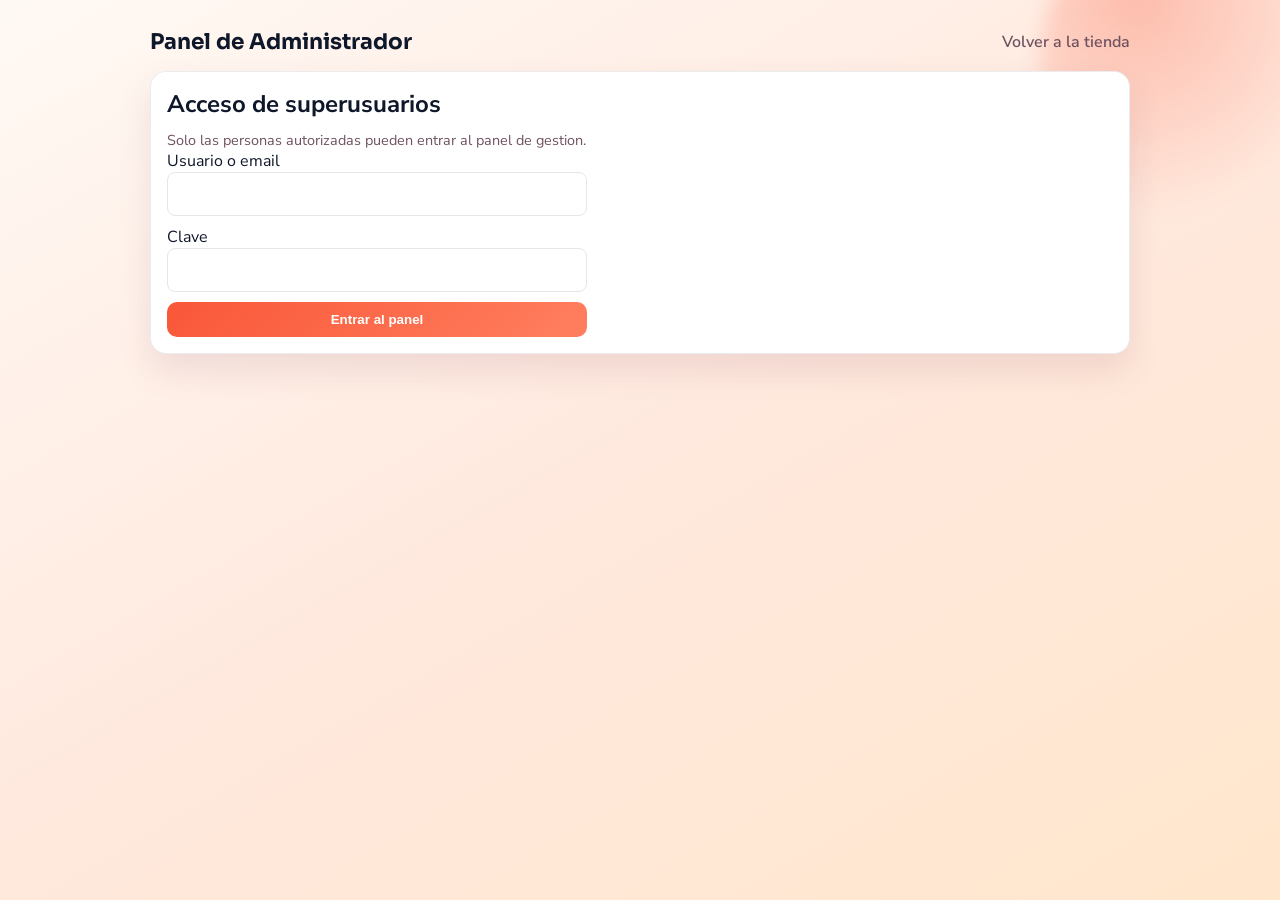
<file: admin.html>
<!DOCTYPE html>
<html lang="es">
<head>
    <meta charset="utf-8" />
    <meta name="viewport" content="width=device-width, initial-scale=1" />
    <title>MerigonSweets - Administracion</title>
    <meta name="robots" content="noindex, nofollow">
    <link rel="icon" type="image/jpeg" href="assets/img/logo.jpg">
    <link href="https://fonts.googleapis.com/css2?family=Nunito+Sans:wght@400;600;700;800&family=Sora:wght@500;600;700&display=swap" rel="stylesheet">
    <link rel="stylesheet" href="assets/css/admin.css">
</head>
<body>
    <div class="admin-page">
        <header class="admin-header">
            <h1>Panel de Administrador</h1>
            <div class="header-actions">
                <a class="back-link" href="index.html">Volver a la tienda</a>
                <button id="logoutBtn" class="btn secondary" type="button" hidden>Cerrar sesion</button>
            </div>
        </header>

        <section id="authSection" class="admin-box" aria-labelledby="auth-title">
            <h2 id="auth-title">Acceso de superusuarios</h2>
            <p class="hint">Solo las personas autorizadas pueden entrar al panel de gestion.</p>
            <form id="authForm" class="admin-form auth-form">
                <label>
                    Usuario o email
                    <input id="authUsername" class="input" type="text" autocomplete="username" required>
                </label>
                <label>
                    Clave
                    <input id="authPassword" class="input" type="password" autocomplete="current-password" required>
                </label>
                <button type="submit" class="btn">Entrar al panel</button>
            </form>
            <p id="authError" class="hint warning" hidden></p>
        </section>

        <div id="protectedContent" hidden>
        <section class="admin-box" aria-labelledby="overview-title">
            <div class="panel-head">
                <div>
                    <h2 id="overview-title">Control de la tienda</h2>
                    <p class="session-badge">Gestion total del catalogo y monitorizacion de visitas</p>
                </div>
                <div class="panel-meta">
                    <span id="productCounter" class="counter-pill">0 productos</span>
                </div>
            </div>

            <div class="stats-grid">
                <article class="stat-card">
                    <h3>Visitas totales</h3>
                    <p id="totalVisits" class="stat-value">--</p>
                    <p class="hint">Conteo global sincronizado para la tienda.</p>
                </article>
                <article class="stat-card">
                    <h3>Ultima actualizacion</h3>
                    <p id="lastUpdate" class="stat-value">--</p>
                    <p class="hint">Se actualiza al recargar y tras guardar cambios.</p>
                </article>
            </div>
        </section>

        <section id="adminPanel" class="admin-box" aria-labelledby="manage-title">
            <div class="panel-head">
                <div>
                    <h2 id="manage-title">Gestion de productos</h2>
                    <p class="session-badge">Añade, edita, elimina, exporta e importa tu catalogo.</p>
                </div>
                <div class="panel-meta">
                    <button id="exportCatalogBtn" type="button" class="btn secondary">Exportar JSON</button>
                    <button id="importCatalogBtn" type="button" class="btn secondary">Importar JSON</button>
                    <input id="importCatalogInput" type="file" accept="application/json" hidden>
                </div>
            </div>

            <div class="developer-tools">
                <p class="hint">Herramientas rapidas de mantenimiento del catalogo.</p>
                <button id="resetCatalogBtn" type="button" class="btn secondary">Restablecer catalogo por defecto</button>
            </div>

            <div class="panel-grid">
                <form id="productForm" class="admin-form">
                    <h3 id="formTitle">Anadir producto</h3>
                    <label>
                        Nombre
                        <input id="productName" class="input" type="text" required>
                    </label>
                    <label>
                        Descripcion
                        <input id="productDesc" class="input" type="text" required>
                    </label>
                    <label>
                        Precio
                        <input id="productPrice" class="input" type="text" required placeholder="Ej: EUR 4.50 / unidad">
                    </label>
                    <label>
                        Categoria
                        <input id="productCategory" class="input" type="text" required>
                    </label>
                    <label>
                        Imagen (ruta o URL)
                        <input id="productImage" class="input" type="text" required placeholder="Ej: assets/img/tarrina-pistacho.jpg">
                    </label>
                    <div class="form-actions">
                        <button id="saveProductBtn" type="submit" class="btn">Guardar producto</button>
                        <button id="cancelEditBtn" type="button" class="btn secondary" hidden>Cancelar edicion</button>
                    </div>
                </form>

                <div class="list-block">
                    <h3>Listado de productos</h3>
                    <ul id="productList" class="product-list" aria-live="polite"></ul>
                </div>
            </div>
        </section>
        </div>
    </div>

    <div id="toastRootAdmin" class="toast-root" aria-live="polite" aria-atomic="true"></div>

        <script src="assets/js/admin.js" defer></script>
</body>
</html>
</file>
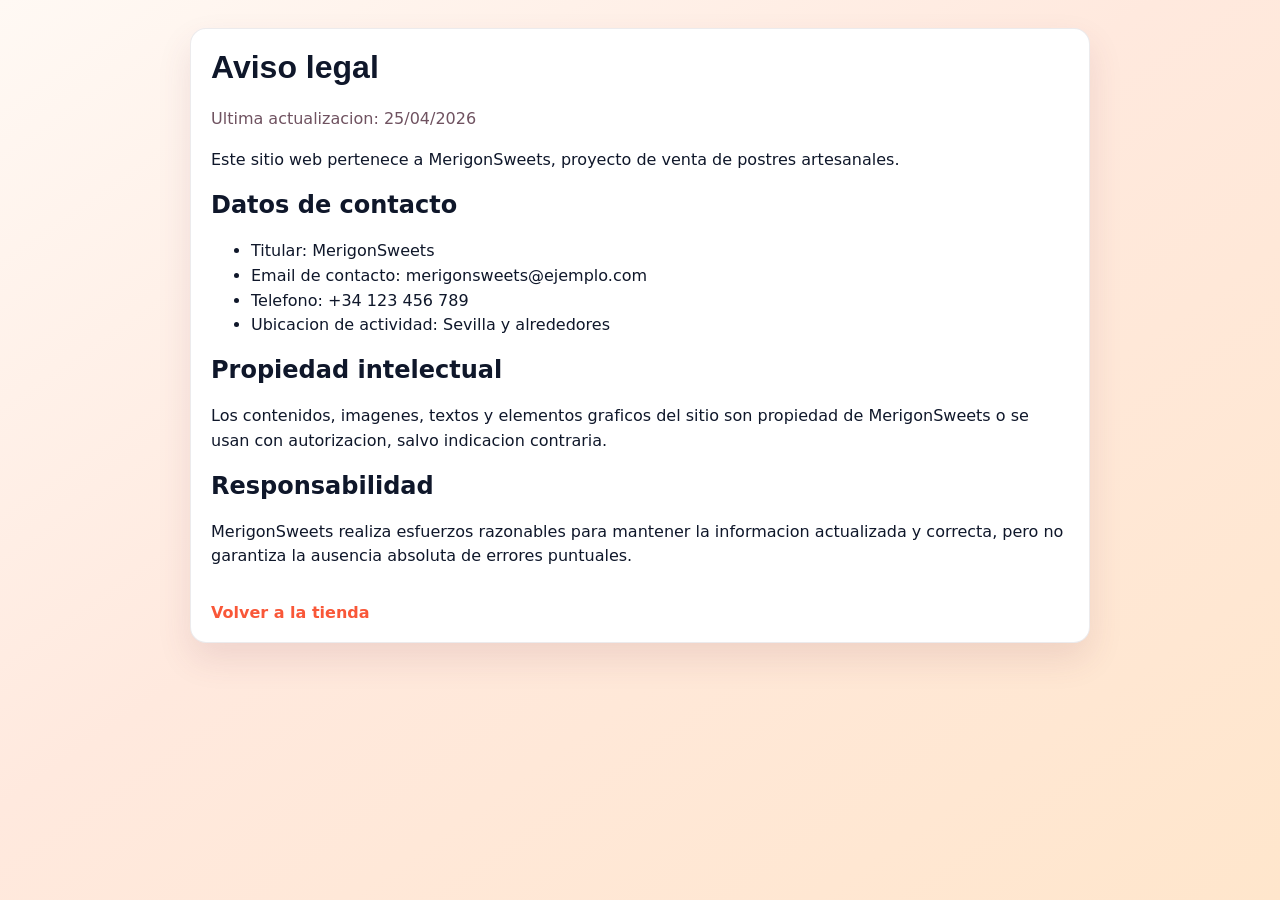
<file: aviso-legal.html>
<!DOCTYPE html>
<html lang="es">
<head>
    <meta charset="utf-8" />
    <meta name="viewport" content="width=device-width, initial-scale=1" />
    <title>Aviso legal | MerigonSweets</title>
    <meta name="robots" content="index, follow" />
    <link rel="stylesheet" href="assets/css/legal.css" />
</head>
<body>
    <main class="legal-page">
        <h1>Aviso legal</h1>
        <p class="muted">Ultima actualizacion: 25/04/2026</p>
        <p>Este sitio web pertenece a MerigonSweets, proyecto de venta de postres artesanales.</p>

        <h2>Datos de contacto</h2>
        <ul>
            <li>Titular: MerigonSweets</li>
            <li>Email de contacto: merigonsweets@ejemplo.com</li>
            <li>Telefono: +34 123 456 789</li>
            <li>Ubicacion de actividad: Sevilla y alrededores</li>
        </ul>

        <h2>Propiedad intelectual</h2>
        <p>Los contenidos, imagenes, textos y elementos graficos del sitio son propiedad de MerigonSweets o se usan con autorizacion, salvo indicacion contraria.</p>

        <h2>Responsabilidad</h2>
        <p>MerigonSweets realiza esfuerzos razonables para mantener la informacion actualizada y correcta, pero no garantiza la ausencia absoluta de errores puntuales.</p>

        <a class="back-link" href="index.html">Volver a la tienda</a>
    </main>
</body>
</html>
</file>
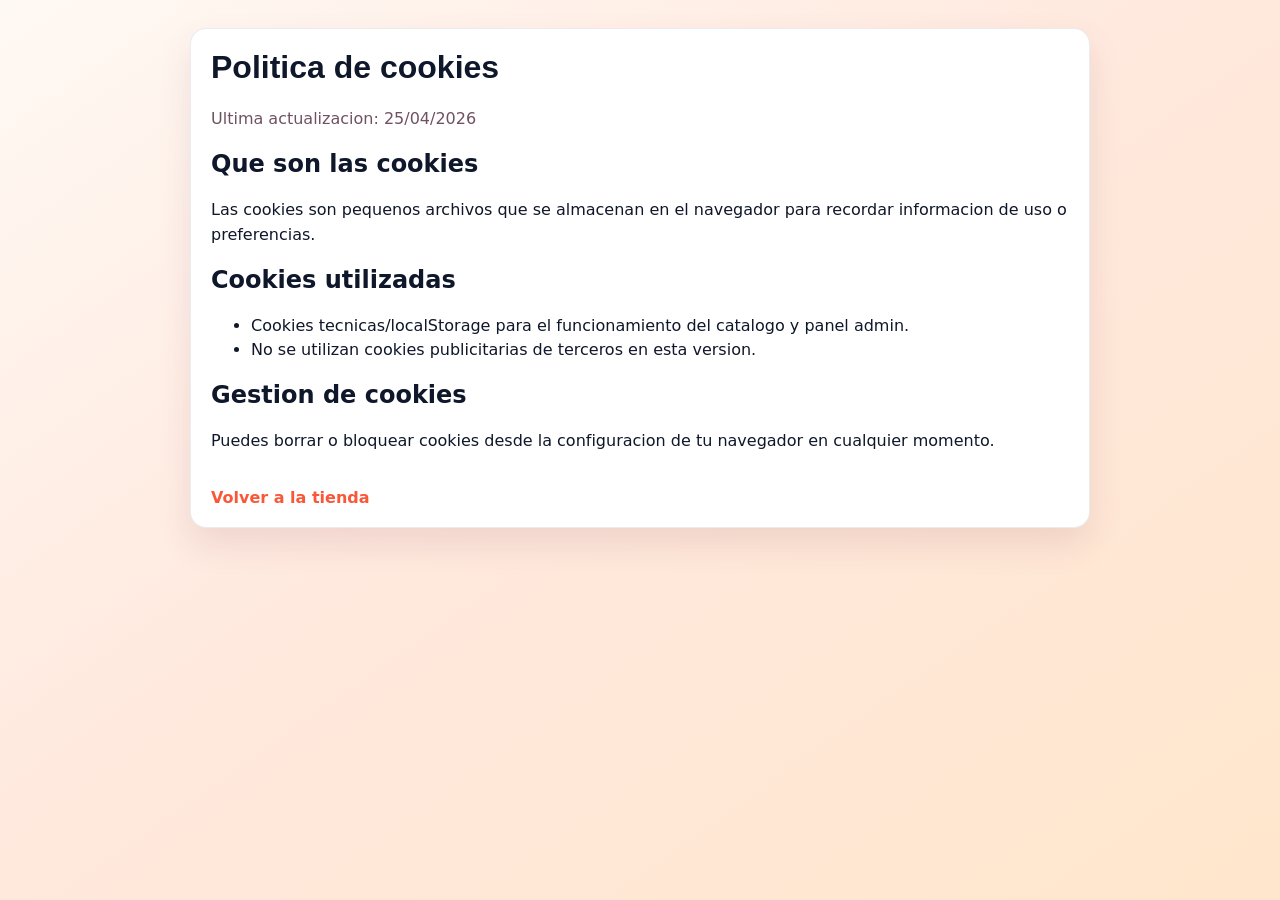
<file: cookies.html>
<!DOCTYPE html>
<html lang="es">
<head>
    <meta charset="utf-8" />
    <meta name="viewport" content="width=device-width, initial-scale=1" />
    <title>Politica de cookies | MerigonSweets</title>
    <meta name="robots" content="index, follow" />
    <link rel="stylesheet" href="assets/css/legal.css" />
</head>
<body>
    <main class="legal-page">
        <h1>Politica de cookies</h1>
        <p class="muted">Ultima actualizacion: 25/04/2026</p>

        <h2>Que son las cookies</h2>
        <p>Las cookies son pequenos archivos que se almacenan en el navegador para recordar informacion de uso o preferencias.</p>

        <h2>Cookies utilizadas</h2>
        <ul>
            <li>Cookies tecnicas/localStorage para el funcionamiento del catalogo y panel admin.</li>
            <li>No se utilizan cookies publicitarias de terceros en esta version.</li>
        </ul>

        <h2>Gestion de cookies</h2>
        <p>Puedes borrar o bloquear cookies desde la configuracion de tu navegador en cualquier momento.</p>

        <a class="back-link" href="index.html">Volver a la tienda</a>
    </main>
</body>
</html>
</file>
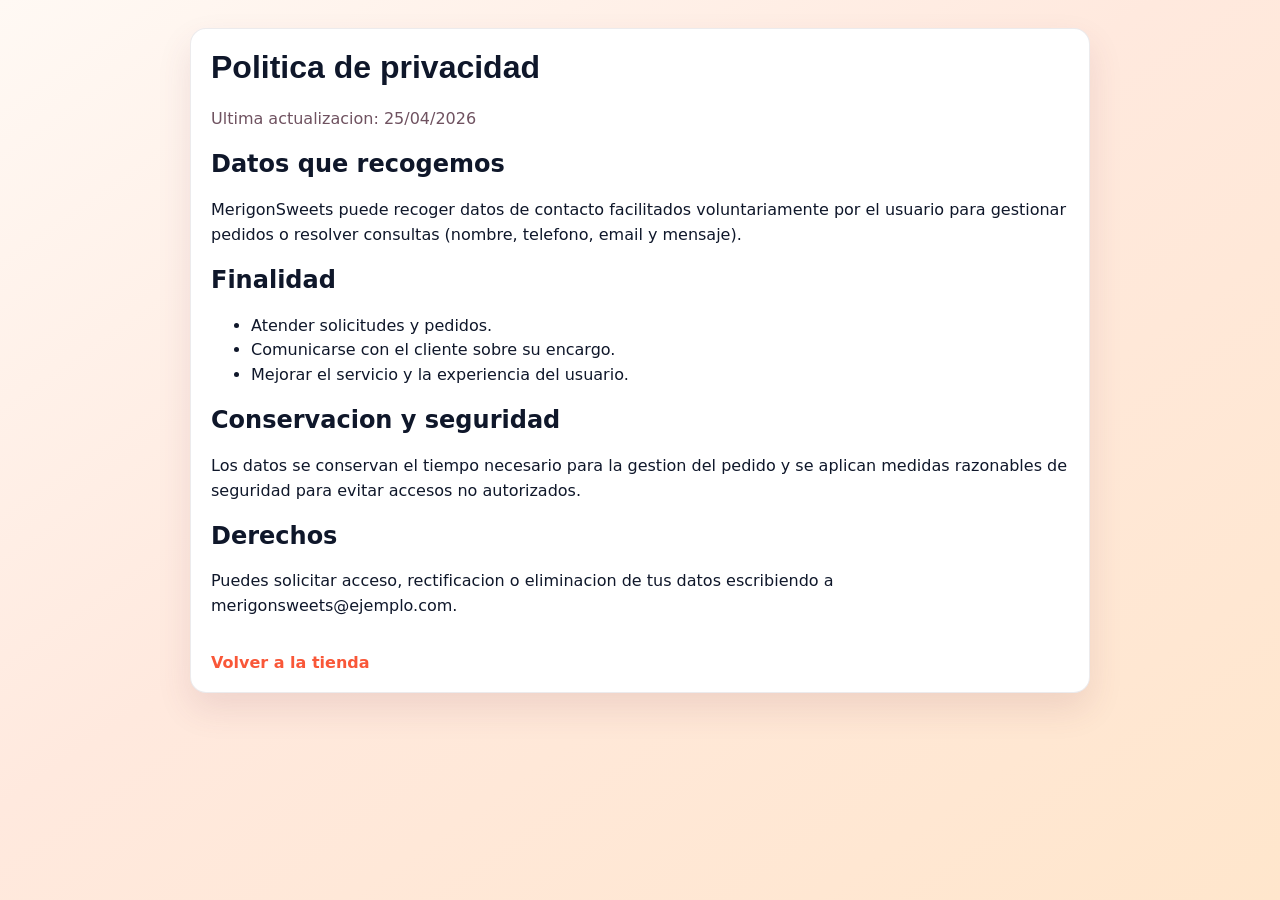
<file: privacidad.html>
<!DOCTYPE html>
<html lang="es">
<head>
    <meta charset="utf-8" />
    <meta name="viewport" content="width=device-width, initial-scale=1" />
    <title>Politica de privacidad | MerigonSweets</title>
    <meta name="robots" content="index, follow" />
    <link rel="stylesheet" href="assets/css/legal.css" />
</head>
<body>
    <main class="legal-page">
        <h1>Politica de privacidad</h1>
        <p class="muted">Ultima actualizacion: 25/04/2026</p>

        <h2>Datos que recogemos</h2>
        <p>MerigonSweets puede recoger datos de contacto facilitados voluntariamente por el usuario para gestionar pedidos o resolver consultas (nombre, telefono, email y mensaje).</p>

        <h2>Finalidad</h2>
        <ul>
            <li>Atender solicitudes y pedidos.</li>
            <li>Comunicarse con el cliente sobre su encargo.</li>
            <li>Mejorar el servicio y la experiencia del usuario.</li>
        </ul>

        <h2>Conservacion y seguridad</h2>
        <p>Los datos se conservan el tiempo necesario para la gestion del pedido y se aplican medidas razonables de seguridad para evitar accesos no autorizados.</p>

        <h2>Derechos</h2>
        <p>Puedes solicitar acceso, rectificacion o eliminacion de tus datos escribiendo a merigonsweets@ejemplo.com.</p>

        <a class="back-link" href="index.html">Volver a la tienda</a>
    </main>
</body>
</html>
</file>
<file: assets/css/admin.css>
:root {
    --bg: #fff7ef;
    --card: #ffffff;
    --muted: #6f5260;
    --accent: #f95738;
    --border-soft: rgba(17,24,39,0.08);
    --shadow: 0 16px 34px rgba(122,61,84,0.12);
    font-family: "Nunito Sans", system-ui, -apple-system, "Segoe UI", Roboto, Arial;
}

* { box-sizing: border-box; }

body {
    margin: 0;
    background: linear-gradient(150deg, #fff9f4 0%, #ffe9de 50%, #ffe6cc 100%);
    color: #0f172a;
    min-height: 100vh;
    padding: 28px 16px;
    position: relative;
    overflow-x: hidden;
}

body::before {
    content: "";
    position: fixed;
    width: 320px;
    height: 320px;
    border-radius: 999px;
    background: radial-gradient(circle at 30% 30%, rgba(249, 87, 56, 0.32), transparent 70%);
    top: -100px;
    right: -80px;
    filter: blur(10px);
    z-index: -1;
}

.admin-page {
    max-width: 980px;
    margin: 0 auto;
    animation: fadeUp 650ms ease;
}

.admin-header {
    display: flex;
    justify-content: space-between;
    align-items: center;
    gap: 12px;
    margin-bottom: 16px;
}

.header-actions {
    display: flex;
    align-items: center;
    gap: 8px;
}

.admin-header h1 {
    margin: 0;
    font-size: 1.35rem;
    font-family: "Sora", "Nunito Sans", sans-serif;
}

.back-link {
    color: var(--muted);
    text-decoration: none;
    font-weight: 600;
}

.admin-box {
    background: var(--card);
    border: 1px solid var(--border-soft);
    border-radius: 16px;
    box-shadow: var(--shadow);
    padding: 16px;
    margin-bottom: 16px;
}

.admin-box h2,
.admin-box h3 {
    margin: 0 0 10px;
}

.admin-form {
    display: grid;
    gap: 10px;
}

.auth-form {
    max-width: 420px;
}

.form-actions {
    display: flex;
    gap: 8px;
    flex-wrap: wrap;
}

.input {
    width: 100%;
    border: 1px solid #e6e6e6;
    border-radius: 8px;
    padding: 10px;
    font: inherit;
}

.input:focus {
    outline: none;
    border-color: var(--accent);
    box-shadow: 0 0 0 3px rgba(249, 87, 56, 0.12);
}

.btn {
    border: 0;
    padding: 10px 14px;
    border-radius: 10px;
    background: linear-gradient(135deg, var(--accent), #ff7f5f);
    color: #fff;
    font-weight: 600;
    cursor: pointer;
    transition: transform 0.2s ease, box-shadow 0.2s ease;
}

.btn:hover {
    transform: translateY(-2px);
    box-shadow: 0 10px 24px rgba(249, 87, 56, 0.26);
}

.btn.secondary {
    background: transparent;
    color: var(--accent);
    border: 1px solid var(--border-soft);
}

.hint {
    margin: 0;
    color: var(--muted);
    font-size: 0.9rem;
}

.warning {
    margin-top: 10px;
    color: #b42318;
    font-weight: 600;
}

.panel-head {
    display: flex;
    justify-content: space-between;
    align-items: center;
    gap: 10px;
    margin-bottom: 10px;
}

.panel-meta {
    margin-left: auto;
    display: flex;
    gap: 8px;
    align-items: center;
}

.counter-pill {
    display: inline-flex;
    align-items: center;
    border-radius: 999px;
    border: 1px solid rgba(249, 87, 56, 0.26);
    color: #7a3120;
    padding: 6px 10px;
    font-size: 0.84rem;
    font-weight: 700;
    background: rgba(249, 87, 56, 0.1);
}

.stats-grid {
    display: grid;
    grid-template-columns: repeat(2, minmax(0, 1fr));
    gap: 12px;
    margin-top: 10px;
}

.stat-card {
    border: 1px solid var(--border-soft);
    border-radius: 12px;
    background: rgba(255, 255, 255, 0.85);
    padding: 12px;
}

.stat-card h3 {
    margin: 0 0 6px;
    font-size: 1rem;
}

.stat-value {
    margin: 0 0 6px;
    font-size: 1.35rem;
    font-weight: 800;
    font-family: "Sora", "Nunito Sans", sans-serif;
    color: #2c1a2c;
}

.session-badge {
    margin: 4px 0 0;
    color: var(--muted);
    font-size: 0.9rem;
}

.developer-tools {
    border: 1px dashed var(--border-soft);
    border-radius: 10px;
    background: rgba(255, 77, 109, 0.06);
    padding: 10px;
    margin-bottom: 12px;
    display: flex;
    align-items: center;
    justify-content: space-between;
    gap: 10px;
}

.panel-grid {
    display: grid;
    grid-template-columns: 1fr 1fr;
    gap: 14px;
}

.list-block {
    border: 1px solid var(--border-soft);
    border-radius: 10px;
    padding: 10px;
    background: rgba(255,77,109,0.05);
}

.product-list {
    list-style: none;
    margin: 0;
    padding: 0;
    display: flex;
    flex-direction: column;
    gap: 8px;
    max-height: 360px;
    overflow: auto;
}

.product-item {
    display: flex;
    justify-content: space-between;
    align-items: center;
    gap: 8px;
    background: #fff;
    border: 1px solid var(--border-soft);
    border-radius: 8px;
    padding: 8px;
    animation: fadeUp 300ms ease;
}

.row-actions {
    display: flex;
    gap: 8px;
}

.product-item p,
.empty {
    margin: 4px 0 0;
    color: var(--muted);
    font-size: 0.9rem;
}

.toast-root {
    position: fixed;
    right: 18px;
    bottom: 18px;
    display: flex;
    flex-direction: column;
    gap: 8px;
    z-index: 30;
}

.toast {
    background: #221722;
    color: #fff;
    padding: 10px 12px;
    border-radius: 10px;
    box-shadow: var(--shadow);
    border: 1px solid rgba(255, 255, 255, 0.14);
    animation: toastIn 220ms ease;
}

.toast.success {
    background: linear-gradient(135deg, #1f7a47, #24995a);
}

.toast.error {
    background: linear-gradient(135deg, #a11f29, #d6414f);
}

@media (max-width: 820px) {
    .header-actions {
        width: 100%;
        justify-content: space-between;
    }

    .stats-grid {
        grid-template-columns: 1fr;
    }

    .panel-head {
        flex-wrap: wrap;
    }

    .panel-meta {
        margin-left: 0;
    }

    .developer-tools {
        flex-direction: column;
        align-items: flex-start;
    }

    .panel-grid {
        grid-template-columns: 1fr;
    }
}

@keyframes fadeUp {
    from {
        opacity: 0;
        transform: translateY(10px);
    }
    to {
        opacity: 1;
        transform: translateY(0);
    }
}

@keyframes toastIn {
    from {
        opacity: 0;
        transform: translateY(10px);
    }
    to {
        opacity: 1;
        transform: translateY(0);
    }
}
</file>
<file: assets/css/legal.css>
:root {
    --bg: #fff7ef;
    --card: #ffffff;
    --muted: #6f5260;
    --accent: #f95738;
    --border-soft: rgba(46, 32, 54, 0.09);
    --shadow: 0 16px 34px rgba(122, 61, 84, 0.12);
    font-family: "Nunito Sans", system-ui, -apple-system, "Segoe UI", Roboto, Arial;
}

* { box-sizing: border-box; }

body {
    margin: 0;
    min-height: 100vh;
    background: linear-gradient(145deg, #fff9f4 0%, #ffe9de 45%, #ffe6cc 100%);
    color: #0f172a;
    padding: 28px 16px;
}

.legal-page {
    max-width: 900px;
    margin: 0 auto;
    background: var(--card);
    border: 1px solid var(--border-soft);
    border-radius: 16px;
    box-shadow: var(--shadow);
    padding: 20px;
}

h1 {
    margin-top: 0;
    font-family: "Sora", "Nunito Sans", sans-serif;
}

h2 {
    margin-top: 18px;
}

p, li {
    line-height: 1.55;
}

.muted {
    color: var(--muted);
}

.back-link {
    display: inline-flex;
    margin-top: 18px;
    text-decoration: none;
    color: var(--accent);
    font-weight: 700;
}
</file>
